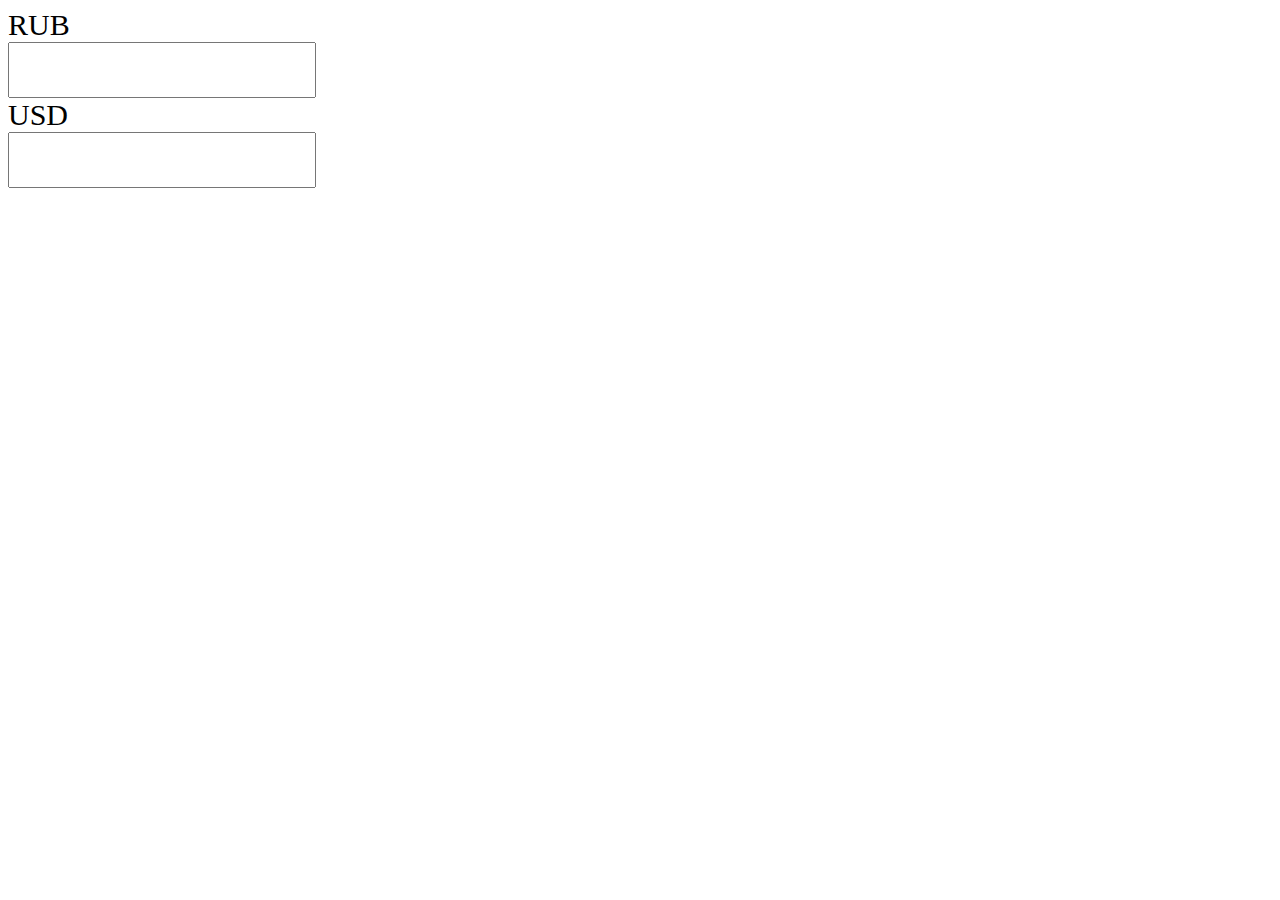
<file: currency/index.html>
<!DOCTYPE html>
<html lang="en">
<head>
    <meta charset="UTF-8">
    <meta name="viewport" content="width=device-width, initial-scale=1.0">
    <meta http-equiv="X-UA-Compatible" content="ie=edge">
    <title>Calc</title>
    <style>
        label {
            display: block;
            font-size: 30px;
        }
        input {
            width: 300px;
            height: 50px;
            font-size: 30px;
        }
    </style>
</head>
<body>
    <label for="rub">RUB</label>
    <input id="rub" type="text">
    <label for="usd">USD</label>
    <input id="usd" type="text">
    <script src="js/script.js"></script>
</body>
</html>
</file>
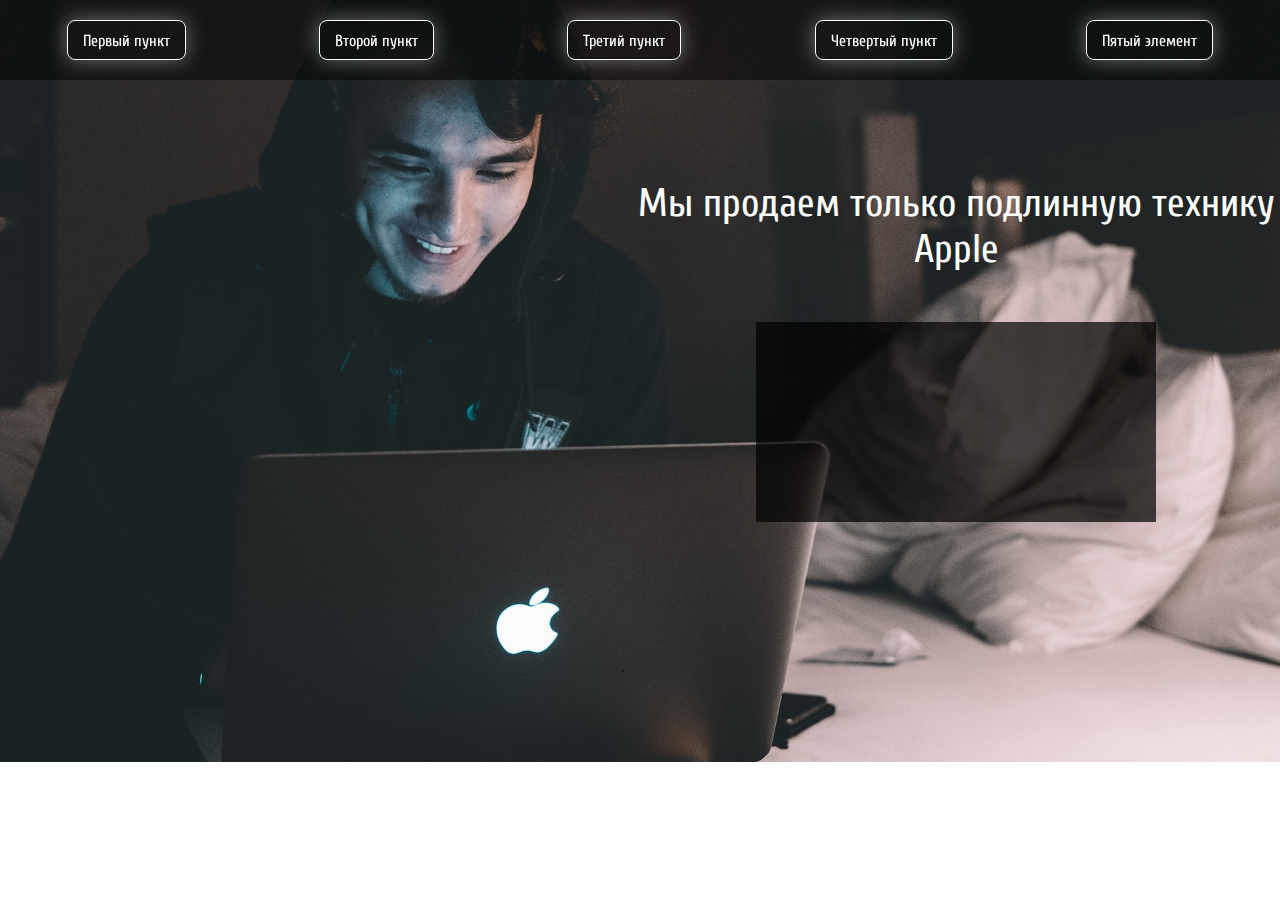
<file: hometask5/index.html>
<!DOCTYPE html>
<html lang="ru">
  <head>
    <meta charset="utf-8">
    <meta http-equiv="X-UA-Compatible" content="IE=edge">
   	<title>Apple</title>
    <link href="https://fonts.googleapis.com/css?family=Cuprum:400,700&amp;subset=cyrillic" rel="stylesheet">
   	<link rel="stylesheet" href="css/style.css">
  </head>
  <body>
	 <header>
     <nav>
       <ul class="menu">
         <li class="menu-item">Первый пункт</li>
         <li class="menu-item">Третий пункт</li>
         <li class="menu-item">Второй пункт</li>
         <li class="menu-item">Четвертый пункт</li>
       </ul>
     </nav>
   </header>
    <div class="column"></div>
    <div class="column">
      <div class="title" id="title"> 
        Мы продаем только технику Apple
      </div>
      <div class="adv">
        Это назойливая реклама, которую нужно удалить
      </div>
      <div class="prompt" id="prompt">
      </div>
    </div>

	<script src="js/script.js"></script>

  </body>
</html>
</file>
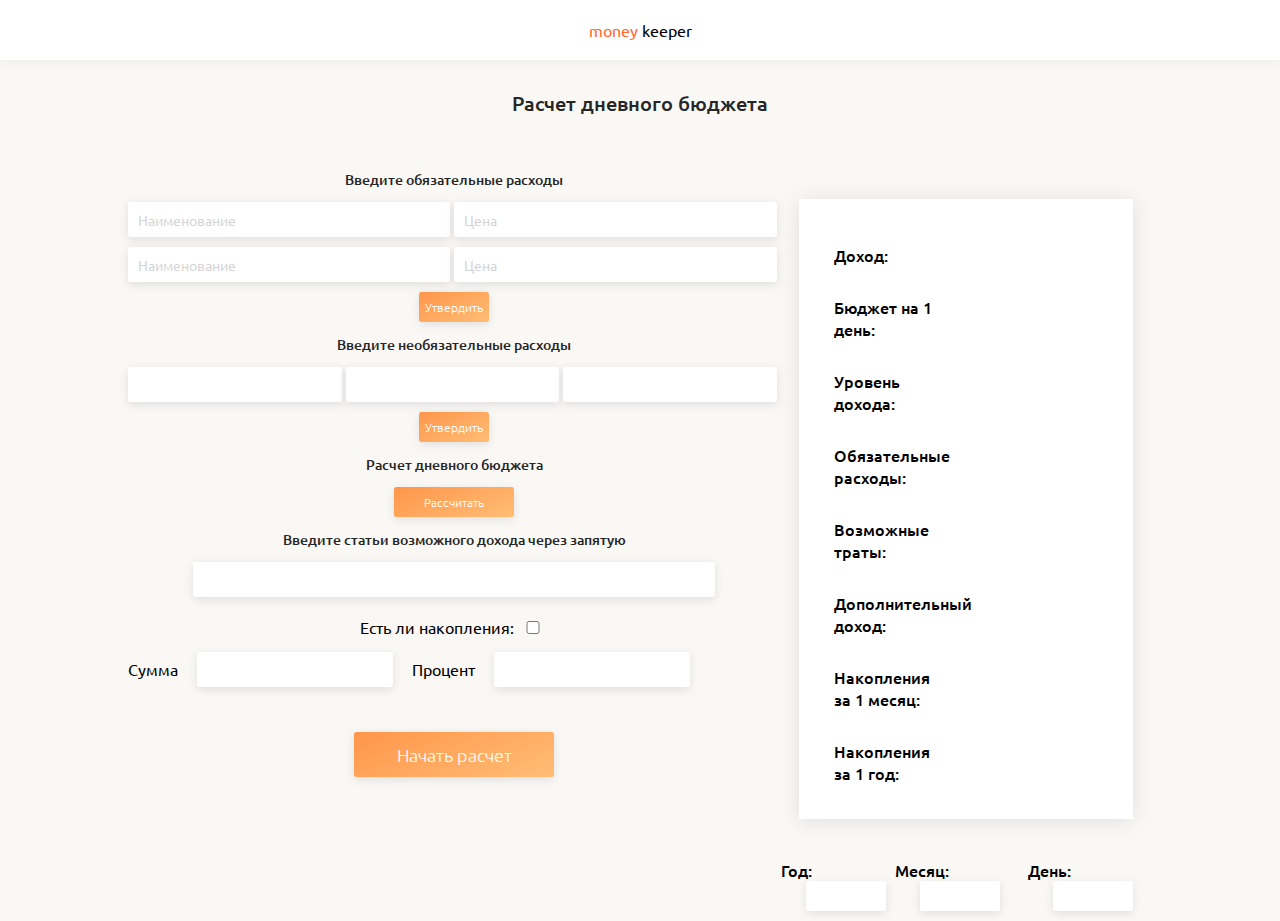
<file: src2.25/index.html>
<!DOCTYPE html>
<html lang="en">
<head>
    <meta charset="UTF-8">
    <meta name="viewport" content="width=device-width, initial-scale=1.0">
    <meta http-equiv="X-UA-Compatible" content="ie=edge">
    <title>Document</title>
    <link href="https://fonts.googleapis.com/css?family=Ubuntu:300,400,500,700&amp;subset=cyrillic" rel="stylesheet">
    <link rel="stylesheet" href="css/style.css">
</head>
<body>
<div class="app">
    <div class="logo">
        <span>money</span>
        keeper
    </div>
    <div class="title">
        Расчет дневного бюджета
    </div>
    <div class="main">
        <div class="data">
            <div class="choose-expenses">Введите обязательные расходы</div>
            <input class="expenses-item" type="text" id="expenses_1" placeholder="Наименование">
			<input class="expenses-item" type="text" id="expenses_2" placeholder="Цена">
			<input class="expenses-item" type="text" id="expenses_3" placeholder="Наименование">
			<input class="expenses-item" type="text" id="expenses_4" placeholder="Цена">
            <button class="expenses-item-btn">Утвердить</button>
            
            <div class="optionalexpenses">Введите необязательные расходы</div>
			<input class="optionalexpenses-item" type="text" id="optionalexpenses_1">
			<input class="optionalexpenses-item" type="text" id="optionalexpenses_2">
			<input class="optionalexpenses-item" type="text" id="optionalexpenses_3">
            <button class="optionalexpenses-btn">Утвердить</button>
            
            <div class="count-budget">Расчет дневного бюджета</div>
            <button class="count-budget-btn">Рассчитать</button>
            
            <div class="choose-income-label">Введите статьи возможного дохода через запятую</div>
            <input class="choose-income" type="text" id="income">
            
            <div class="checksavings">Есть ли накопления: 
                <input id="savings" type="checkbox" />
            </div>
            <label for="sum">Сумма</label>
			<input class="choose-sum" id="sum" type="text">
			<label for="percent">Процент</label>
            <input class="choose-percent" id="percent" type="text">
            
            <div class="open">
                <button class="start" id="start">Начать расчет</button>
            </div>
        </div>
        <div class="result">
            <div class="result-table">
                <div class="budget">Доход: </div>
                <div class="budget-value"></div>
    
                <div class="daybudget">Бюджет на 1 день: </div>
                <div class="daybudget-value"></div>
    
                <div class="level">Уровень дохода: </div>
                <div class="level-value"></div>
    
                <div class="expenses">Обязательные расходы: </div>
                <div class="expenses-value"></div>
    
                <div class="optionalexpenses">Возможные траты: </div>
                <div class="optionalexpenses-value"></div>
    
                <div class="income">Дополнительный доход: </div>
                <div class="income-value"></div>
    
                <div class="monthsavings">Накопления за 1 месяц:</div>
                <div class="monthsavings-value"></div>
    
                <div class="yearsavings">Накопления за 1 год:</div>
                <div class="yearsavings-value"></div>
            </div>
            <div class="time-data">
                <div class="year">
                    Год:
                    <input class="year-value" type="text" readonly>
                </div>
                <div class="month">
                    Месяц:
                    <input class="month-value" type="text" readonly>
                </div>
                <div class="day">
                    День:
                    <input class="day-value" type="text" readonly>
                </div>
            </div>
        </div>
    </div>
</div>
    <script src="js/main.js"></script>
</body>
</html>
</file>
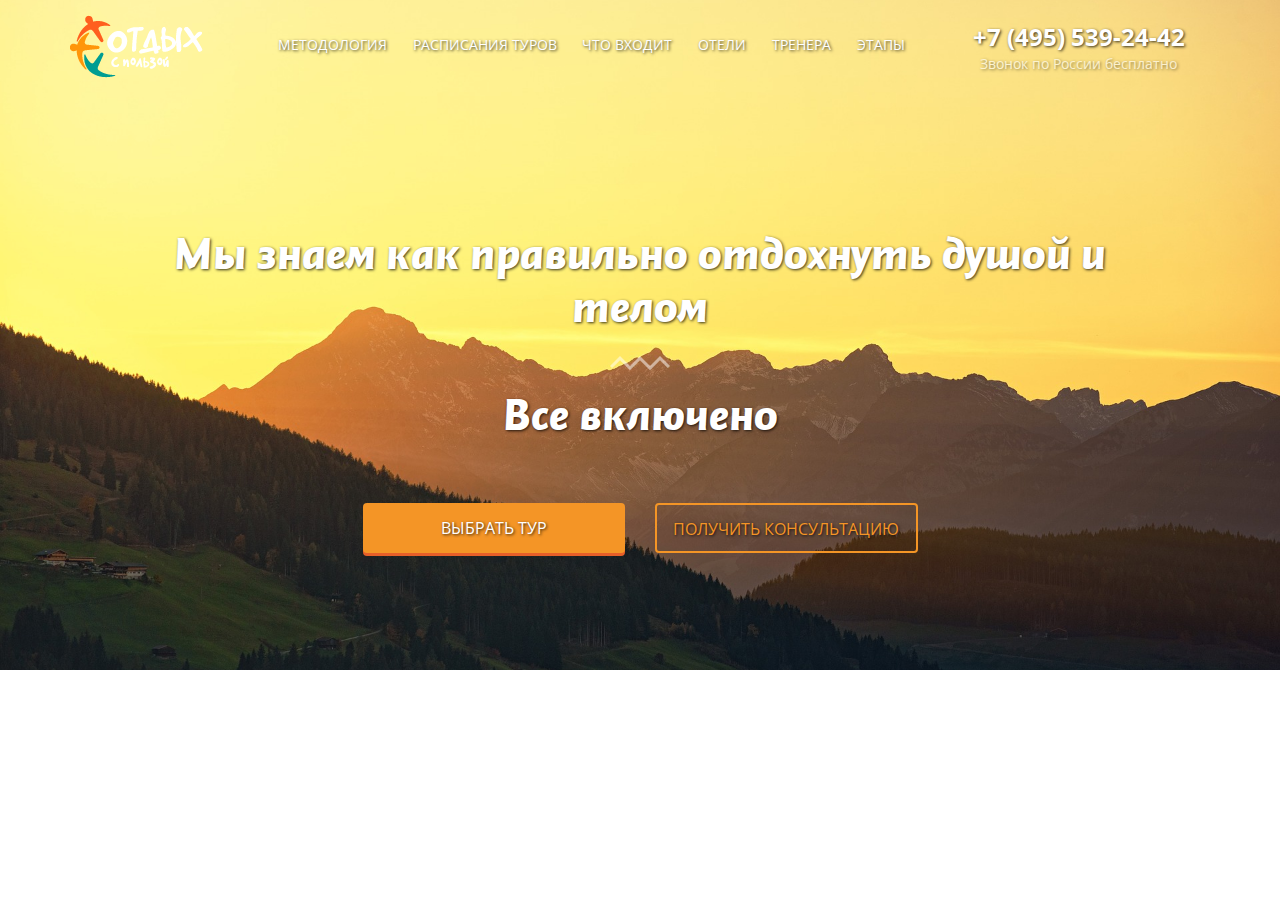
<file: homework/Homework/index.html>
<!DOCTYPE html>
<html lang="en">
<head>
	<meta charset="UTF-8">
  <meta charset="utf-8">
  <meta http-equiv="X-UA-Compatible" content="IE=edge">
  <meta name="viewport" content="width=device-width, initial-scale=1">
	<title>Tour</title>
</head>
<body>
	
	<!-- Modals -->
<div class="modal">      
        <button type="button" class="close" data-dismiss="modal" aria-label="Close"><span aria-hidden="true">&times;</span></button>
        <div class="modal_contact">
          <h3>Заполните форму и мы свяжемся с вами</h3>
          <div class="form">
              <form action="#" class="form-inline contactform_select">
                <div class="input-group">
                  <div class="input-group-addon"><i class="fa fa-user " aria-hidden="true"></i>
                  </div>
                  <input class="contactform_name form-control" type="text" placeholder="Ваше имя" required minlength="2" name="name">
                </div>            
                <div class="input-group">
                  <div class="input-group-addon contactform_phone"><i class="fa fa-phone" aria-hidden="true"></i></div>
                  <input class="contactform_phone form-control" type="text" placeholder="Телефон" required name="phone">
                </div>            
                <div class="input-group">
                  <div class="input-group-addon contactform_mail"><i class="fa fa-envelope" aria-hidden="true" ></i>
                  </div>
                  <input class="contactform_mail form-control" type="email" placeholder="E-mail"  required name="mail">
                </div>
                <textarea cols="30" rows="3" placeholder="Сообщение" name="message"></textarea>
                <div class="police center-block">
                    <div class="center-block text-center">
                      <input class="checkbox" type="checkbox" required>
                      <p class="text-center">Я согласен с политикой конфидециальности</p>
                    </div>
                </div>
                <button type="submit">отправить</button>
              </form>
          </div>
        </div>
</div>

<div class="thanks">
  <p>Спасибо за обращение!<br>Мы свяжемся с Вами в скором времени.</p>
  <button class="back">Вернуться на сайт</button>
</div>
<div class="overlay">
</div>
    <!-- content --> 
    <div class="main">
      <div class="main_mobmenu">
                  <i class="fa fa-bars main_mobmenu_triger " aria-hidden="true"></i>
      </div>
      <div class="main_mobmenu_field">
        <div class="main_mobmenu_field_list">
          <ul>
            <li><a href="#about">методология</a></li>
            <li><a href="#sheldure">расписания туров</a></li>
            <li><a href="#include">что входит</a></li>
          </ul>
        </div>
        <div class="main_mobmenu_field_list">
          <ul>
            <li><a href="#hotels">отели</a></li>
            <li><a href="#personal">тренера</a></li>
            <li><a href="#steps">этапы</a></li>
          </ul>
        </div>
      </div>

      <div class="container">
        <a id="up"></a>
        <div class="row">




          <div class="col-sm-2 col-sm-offset-0 col-xs-4 col-xs-offset-1 main_logo ">
            <img src="icons/main-logo.png" alt="logo">
          </div>
          <div class="col-sm-7 main_nav">
            <nav>
              <ul>
                <li><a href="#about">методология</a></li>
                <li><a href="#sheldure">расписания туров</a></li>
                <li><a href="#include">что входит</a></li>
                <li><a href="#hotels">отели</a></li>
                <li><a href="#personal">тренера</a></li>
                <li><a href="#steps">этапы</a></li>
              </ul>
            </nav>
          </div>
          <div class="col-sm-3 col-sm-offset-0 col-xs-5 col-xs-offset-2 main_tel text-center">
            <p class="main_tel_phone"><span>+7 (495) 539-24-42</span></p>
            <p class="main_tel_title">Звонок по России бесплатно</p>
          </div>
        </div>
        <h1 class="main_title text-center">Мы знаем как правильно отдохнуть душой и телом</h1>
        <img src="icons/wawe.png" class="main_wawe center-block" alt="wawe">
        <h2 class="text-center wow pulse" data-wow-duration="2s" data-wow-iteration="2">Все включено</h2>
        <div class="row">
          <div class="col-sm-offset-3 col-sm-3">
            <a href="#tour"><div class="main_btna text-center">выбрать тур</div></a>
          </div>
          <div class="col-sm-3">
            <div class="main_btn text-center contact" ><span>получить</span> консультацию</div>
          </div>
        </div>
          <div class="text-center main_down">
            <i class="fa fa-angle-down fa-3x" aria-hidden="true"></i>
          </div>
      </div>
    </div>

    <link rel="stylesheet" href="css/bootstrap.min.css">
    <link rel="stylesheet" href="css/animate.css">
    <link href="https://fonts.googleapis.com/css?family=Open+Sans:400,700&amp;subset=cyrillic" rel="stylesheet">
    <link rel="stylesheet" href="css/style.css">
    <script src="js/jquery-3.6.0.min.js"></script>
    <script src="js/script.js"></script>
</body>
</html>
</file>
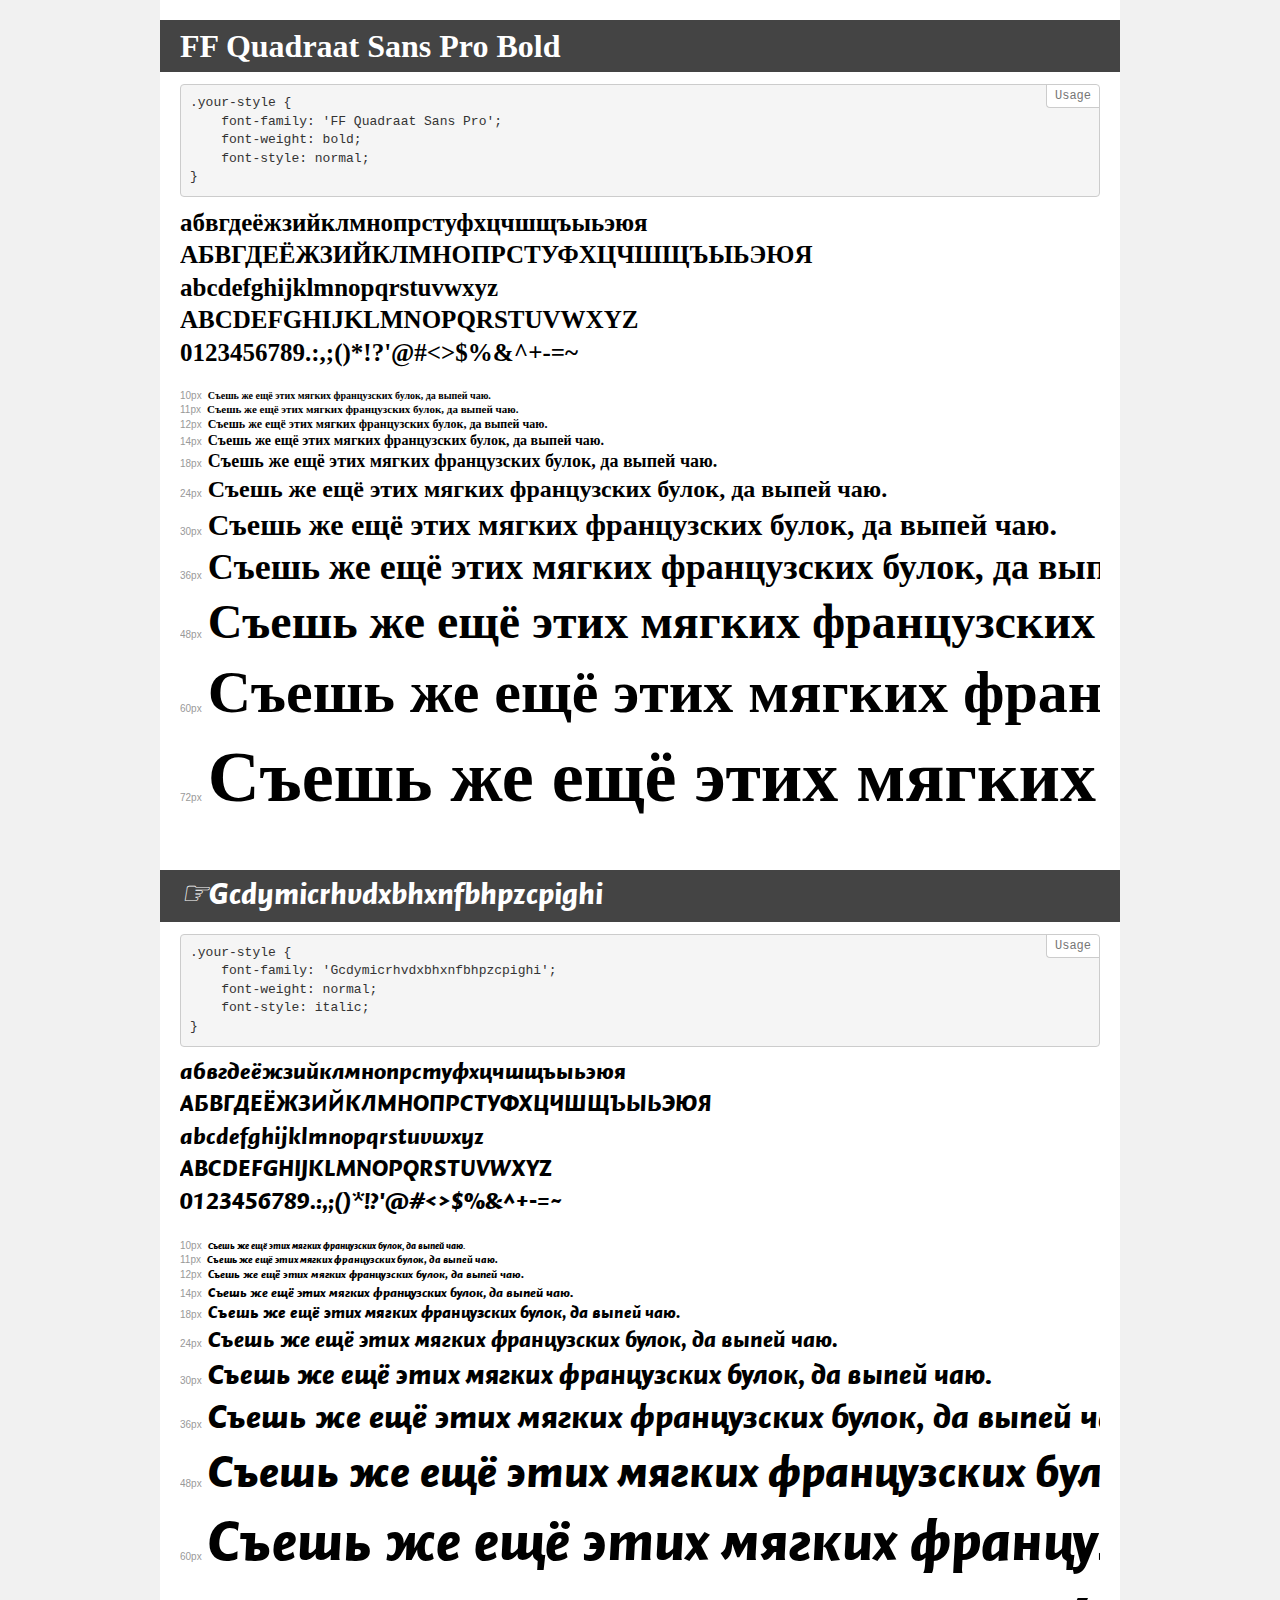
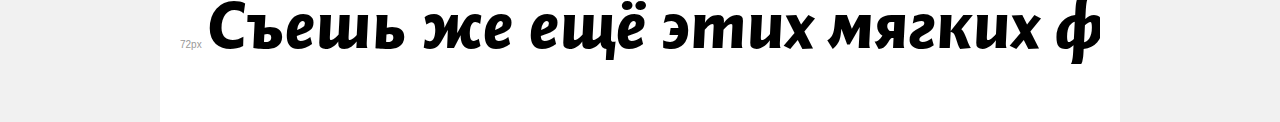
<file: homework/Homework/fonts/demo.html>
<!DOCTYPE html>
<html>
<head>
    <meta charset="utf-8">
    <meta http-equiv="X-UA-Compatible" content="IE=edge">
    <meta name="viewport" content="width=device-width, initial-scale=1">
    <meta name="robots" content="noindex, noarchive">
    <title>Transfonter demo</title>
    <link href="stylesheet.css" rel="stylesheet">
    <style>
        /*
        http://meyerweb.com/eric/tools/css/reset/
        v2.0 | 20110126
        License: none (public domain)
        */
        html, body, div, span, applet, object, iframe,
        h1, h2, h3, h4, h5, h6, p, blockquote, pre,
        a, abbr, acronym, address, big, cite, code,
        del, dfn, em, img, ins, kbd, q, s, samp,
        small, strike, strong, sub, sup, tt, var,
        b, u, i, center,
        dl, dt, dd, ol, ul, li,
        fieldset, form, label, legend,
        table, caption, tbody, tfoot, thead, tr, th, td,
        article, aside, canvas, details, embed,
        figure, figcaption, footer, header, hgroup,
        menu, nav, output, ruby, section, summary,
        time, mark, audio, video {
            margin: 0;
            padding: 0;
            border: 0;
            font-size: 100%;
            font: inherit;
            vertical-align: baseline;
        }
        /* HTML5 display-role reset for older browsers */
        article, aside, details, figcaption, figure,
        footer, header, hgroup, menu, nav, section {
            display: block;
        }
        body {
            line-height: 1;
        }
        ol, ul {
            list-style: none;
        }
        blockquote, q {
            quotes: none;
        }
        blockquote:before, blockquote:after,
        q:before, q:after {
            content: '';
            content: none;
        }
        table {
            border-collapse: collapse;
            border-spacing: 0;
        }
        /* common styles */
        body {
            background: #f1f1f1;
            color: #000;
        }
        .page {
            background: #fff;
            width: 920px;
            margin: 0 auto;
            padding: 20px 20px 0 20px;
            overflow: hidden;
        }
        .font-container {
            overflow-x: auto;
            overflow-y: hidden;
            margin-bottom: 40px;
            line-height: 1.3;
            white-space: nowrap;
            padding-bottom: 5px;
        }
        h1 {
            position: relative;
            background: #444;
            font-size: 32px;
            color: #fff;
            padding: 10px 20px;
            margin: 0 -20px 12px -20px;
        }
        .letters {
            font-size: 25px;
            margin-bottom: 20px;
        }
        .s10:before {
            content: '10px';
        }
        .s11:before {
            content: '11px';
        }
        .s12:before {
            content: '12px';
        }
        .s14:before {
            content: '14px';
        }
        .s18:before {
            content: '18px';
        }
        .s24:before {
            content: '24px';
        }
        .s30:before {
            content: '30px';
        }
        .s36:before {
            content: '36px';
        }
        .s48:before {
            content: '48px';
        }
        .s60:before {
            content: '60px';
        }
        .s72:before {
            content: '72px';
        }
        .s10:before, .s11:before, .s12:before, .s14:before,
        .s18:before, .s24:before, .s30:before, .s36:before,
        .s48:before, .s60:before, .s72:before {
            font-family: Arial, sans-serif;
            font-size: 10px;
            font-weight: normal;
            font-style: normal;
            color: #999;
            padding-right: 6px;
        }
        pre {
            display: block;
            position: relative;
            padding: 9px;
            margin: 0 0 10px;
            font-family: Monaco, Menlo, Consolas, "Courier New", monospace !important;
            font-size: 13px;
            line-height: 1.428571429;
            color: #333;
            font-weight: normal !important;
            font-style: normal !important;
            background-color: #f5f5f5;
            border: 1px solid #ccc;
            overflow-x: auto;
            border-radius: 4px;
        }
        pre:after {
            display: block;
            position: absolute;
            right: 0;
            top: 0;
            content: 'Usage';
            line-height: 1;
            padding: 5px 8px;
            font-size: 12px;
            color: #767676;
            background-color: #fff;
            border: 1px solid #ccc;
            border-right: none;
            border-top: none;
            border-radius: 0 4px 0 4px;
            z-index: 10;
        }
        /* responsive */
        @media (max-width: 959px) {
            .page {
                width: auto;
                margin: 0;
            }
        }
    </style>
</head>
<body>
<div class="page">
    <div class="demo" style="font-family: 'FF Quadraat Sans Pro'; font-weight: bold; font-style: normal;">
        <h1>FF Quadraat Sans Pro Bold</h1>
        <pre>.your-style {
    font-family: 'FF Quadraat Sans Pro';
    font-weight: bold;
    font-style: normal;
}</pre>
        <div class="font-container">
            <p class="letters">
                абвгдеёжзийклмнопрстуфхцчшщъыьэюя<br>
АБВГДЕЁЖЗИЙКЛМНОПРСТУФХЦЧШЩЪЫЬЭЮЯ<br>
abcdefghijklmnopqrstuvwxyz<br>
ABCDEFGHIJKLMNOPQRSTUVWXYZ<br>
                0123456789.:,;()*!?'@#<>$%&^+-=~
            </p>
            <p class="s10" style="font-size: 10px;">Съешь же ещё этих мягких французских булок, да выпей чаю.</p>
            <p class="s11" style="font-size: 11px;">Съешь же ещё этих мягких французских булок, да выпей чаю.</p>
            <p class="s12" style="font-size: 12px;">Съешь же ещё этих мягких французских булок, да выпей чаю.</p>
            <p class="s14" style="font-size: 14px;">Съешь же ещё этих мягких французских булок, да выпей чаю.</p>
            <p class="s18" style="font-size: 18px;">Съешь же ещё этих мягких французских булок, да выпей чаю.</p>
            <p class="s24" style="font-size: 24px;">Съешь же ещё этих мягких французских булок, да выпей чаю.</p>
            <p class="s30" style="font-size: 30px;">Съешь же ещё этих мягких французских булок, да выпей чаю.</p>
            <p class="s36" style="font-size: 36px;">Съешь же ещё этих мягких французских булок, да выпей чаю.</p>
            <p class="s48" style="font-size: 48px;">Съешь же ещё этих мягких французских булок, да выпей чаю.</p>
            <p class="s60" style="font-size: 60px;">Съешь же ещё этих мягких французских булок, да выпей чаю.</p>
            <p class="s72" style="font-size: 72px;">Съешь же ещё этих мягких французских булок, да выпей чаю.</p>
        </div>
    </div>
    <div class="demo" style="font-family: 'Gcdymicrhvdxbhxnfbhpzcpighi'; font-weight: normal; font-style: italic;">
        <h1>☞Gcdymicrhvdxbhxnfbhpzcpighi</h1>
        <pre>.your-style {
    font-family: 'Gcdymicrhvdxbhxnfbhpzcpighi';
    font-weight: normal;
    font-style: italic;
}</pre>
        <div class="font-container">
            <p class="letters">
                абвгдеёжзийклмнопрстуфхцчшщъыьэюя<br>
АБВГДЕЁЖЗИЙКЛМНОПРСТУФХЦЧШЩЪЫЬЭЮЯ<br>
abcdefghijklmnopqrstuvwxyz<br>
ABCDEFGHIJKLMNOPQRSTUVWXYZ<br>
                0123456789.:,;()*!?'@#<>$%&^+-=~
            </p>
            <p class="s10" style="font-size: 10px;">Съешь же ещё этих мягких французских булок, да выпей чаю.</p>
            <p class="s11" style="font-size: 11px;">Съешь же ещё этих мягких французских булок, да выпей чаю.</p>
            <p class="s12" style="font-size: 12px;">Съешь же ещё этих мягких французских булок, да выпей чаю.</p>
            <p class="s14" style="font-size: 14px;">Съешь же ещё этих мягких французских булок, да выпей чаю.</p>
            <p class="s18" style="font-size: 18px;">Съешь же ещё этих мягких французских булок, да выпей чаю.</p>
            <p class="s24" style="font-size: 24px;">Съешь же ещё этих мягких французских булок, да выпей чаю.</p>
            <p class="s30" style="font-size: 30px;">Съешь же ещё этих мягких французских булок, да выпей чаю.</p>
            <p class="s36" style="font-size: 36px;">Съешь же ещё этих мягких французских булок, да выпей чаю.</p>
            <p class="s48" style="font-size: 48px;">Съешь же ещё этих мягких французских булок, да выпей чаю.</p>
            <p class="s60" style="font-size: 60px;">Съешь же ещё этих мягких французских булок, да выпей чаю.</p>
            <p class="s72" style="font-size: 72px;">Съешь же ещё этих мягких французских булок, да выпей чаю.</p>
        </div>
    </div>
</div>
</body>
</html>
</file>
<file: hometask5/css/style.css>
* {
    margin: 0;
    padding: 0;
    box-sizing: border-box;
}
body {
    height: 670px;
    background: url(../img/apple.jpg) center no-repeat;
    -webkit-background-size: cover;
    background-size: cover;
    padding-top: 180px;
    font-family: "Cuprum"
}
header {
    position: fixed;
    top:0;
    width: 100%;
    height: 80px;
    background-color: rgba(0,0,0, .5);
    padding-top: 20px;
}
.menu {
    list-style-type: none;
    display: flex;
    justify-content: space-around;
    align-items: flex-end;
}
.menu-item {
    color: #fff;
    height: 40px;
    line-height: 40px;
    padding-right: 15px;
    padding-left: 15px;
    border: 1px solid #fff;
    border-radius: 8px;
    cursor: pointer;
    box-shadow: 0px 0px 20px  rgba(256,256,256,.4);
}
.column {
    display: inline-block;
    vertical-align: top;
    width: 50%;
    margin-left: -4px;
    min-height: 500px; 
}
.title {
    margin: 0 auto;
    text-align: center;
    font-size: 40px;
    color: #fff;
}
.adv {
    margin: 0 auto;
    height: 100px;
    margin-top: 50px;
    padding-top: 30px;
    width: 300px;
    background-color: #fff;
    text-align: center;
    border: 1px solid black;
}
.prompt {
    margin: 0 auto;
    height: 200px;
    margin-top: 50px;
    padding: 20px;
    width: 400px;
    background-color: rgba(0,0,0, .7);
    text-align: center;
    color: #fff;
}
</file>
<file: src2.25/css/style.css>
*{box-sizing:border-box;margin:0;padding:0;font-family:Ubuntu;outline:0}a{text-decoration:none}a:visited{text-decoration:none}a:hover{text-decoration:none}a:focus{text-decoration:none}a:active{text-decoration:none}.app{background-color:#faf8f5;min-height:800px}.logo{width:100%;height:60px;line-height:60px;background-color:#fff;box-shadow:0 1.5px 10px 0 rgba(1,0,42,.05);text-align:center}.logo span{color:#ff6a30}.title{width:100%;margin-top:30px;font-weight:500;font-size:20px;color:#262626;text-align:center}.main{display:flex;margin:0 10%;padding-top:40px}.data .choose-expenses,.data .choose-income-label,.data .count-budget,.data .optionalexpenses{margin:13px 0;font-weight:500;font-size:14px;color:#262626;text-align:center}.data .choose-income,.data .choose-percent,.data .choose-sum,.data .expenses-item,.data .optionalexpenses-item{height:35px;width:calc((100%/2) - 4px);border-radius:2.5px;background-color:#fff;box-shadow:0 2.5px 10px 0 rgba(1,0,42,.1);border:none;padding-left:10px;margin-bottom:10px;font-size:14px;color:#a7a7a7}.data .choose-income::-webkit-input-placeholder,.data .choose-percent::-webkit-input-placeholder,.data .choose-sum::-webkit-input-placeholder,.data .expenses-item::-webkit-input-placeholder,.data .optionalexpenses-item::-webkit-input-placeholder{opacity:.3}.data .choose-income:-ms-input-placeholder,.data .choose-percent:-ms-input-placeholder,.data .choose-sum:-ms-input-placeholder,.data .expenses-item:-ms-input-placeholder,.data .optionalexpenses-item:-ms-input-placeholder{opacity:.3}.data .choose-income::-ms-input-placeholder,.data .choose-percent::-ms-input-placeholder,.data .choose-sum::-ms-input-placeholder,.data .expenses-item::-ms-input-placeholder,.data .optionalexpenses-item::-ms-input-placeholder{opacity:.3}.data .choose-income::placeholder,.data .choose-percent::placeholder,.data .choose-sum::placeholder,.data .expenses-item::placeholder,.data .optionalexpenses-item::placeholder{opacity:.3}.data .count-budget-btn,.data .expenses-item-btn,.data .optionalexpenses-btn{width:70px;height:30px;display:block;margin:0 auto;border:none;border-radius:2.5px;background-image:linear-gradient(336deg,#ffbd75,#ff964b),linear-gradient(#fff,#fff);box-shadow:0 2.5px 10px 0 rgba(1,0,42,.1);color:#fff;font-weight:100;font-size:12px;cursor:pointer}.data .optionalexpenses-item{width:calc((100%/3) - 4px)}.data .count-budget-btn{width:120px}.data .choose-income{display:block;width:80%;margin:0 auto}.data .checksavings{margin:0 auto;margin-top:20px;text-align:center}.data .checksavings input{width:30px}.data .choose-percent,.data .choose-sum{width:30%;margin:15px}.data .start{width:70px;height:30px;display:block;margin:0 auto;border:none;border-radius:2.5px;background-image:linear-gradient(336deg,#ffbd75,#ff964b),linear-gradient(#fff,#fff);box-shadow:0 2.5px 10px 0 rgba(1,0,42,.1);color:#fff;font-weight:100;font-size:12px;cursor:pointer;width:200px;height:45px;margin-top:30px;font-size:18px;font-weight:100}.result{width:50%}.result-table{display:flex;flex-wrap:wrap;justify-content:space-between;width:90%;min-height:400px;margin:0 auto;margin-top:42px;padding:25px;background-color:#fff;box-shadow:0 1.5px 20px 0 rgba(1,0,42,.1)}.result-table .budget,.result-table .budget-value,.result-table .daybudget,.result-table .daybudget-value,.result-table .expenses,.result-table .expenses-value,.result-table .income,.result-table .income-value,.result-table .level,.result-table .level-value,.result-table .monthsavings,.result-table .monthsavings-value,.result-table .optionalexpenses,.result-table .optionalexpenses-value,.result-table .yearsavings,.result-table .yearsavings-value{width:48%;margin-top:10px;min-height:40px;padding:10px;font-weight:500}.result-table .budget-value,.result-table .daybudget-value,.result-table .expenses-value,.result-table .income-value,.result-table .level-value,.result-table .monthsavings-value,.result-table .optionalexpenses-value,.result-table .yearsavings-value{color:#61a654;word-break:break-word}.result .time-data{width:100%;margin:0 auto;display:flex;justify-content:space-around;margin-top:40px}.result .time-data .day,.result .time-data .month,.result .time-data .year{font-size:16px;font-weight:500}.result .time-data .day-value,.result .time-data .month-value,.result .time-data .year-value{height:35px;width:calc((100%/2) - 4px);border-radius:2.5px;background-color:#fff;box-shadow:0 2.5px 10px 0 rgba(1,0,42,.1);border:none;padding-left:10px;margin-bottom:10px;font-size:14px;color:#a7a7a7;width:80px;height:30px;margin-left:25px}
</file>
<file: homework/Homework/css/style.css>
@font-face{font-family:'Header';src:url('../fonts/Gcdymicrhvdxbhxnfbhpzcpighi.eot');src:url('../fonts/Gcdymicrhvdxbhxnfbhpzcpighi.eot?#iefix') format('embedded-opentype'),url('../fonts/Gcdymicrhvdxbhxnfbhpzcpighi.woff2') format('woff2'),url('../fonts/Gcdymicrhvdxbhxnfbhpzcpighi.woff') format('woff'),url('../fonts/Gcdymicrhvdxbhxnfbhpzcpighi.ttf') format('truetype'),url('../fonts/Gcdymicrhvdxbhxnfbhpzcpighi.svg#Gcdymicrhvdxbhxnfbhpzcpighi') format('svg');font-weight:normal;font-style:italic}body{font-family:'Open Sans',sans-serif}body h1,body h2{font-family:"Header"}.bold{font-weight:700}@-webkit-keyframes up{from{margin-top:5rem}33%{margin-top:3rem}66%{margin-top:8rem}to{margin-top:5rem}}@keyframes up{from{margin-top:5rem}33%{margin-top:3rem}66%{margin-top:8rem}to{margin-top:5rem}}html{font-size:10px}body{margin:0;padding:0}a{color:inherit;text-decoration:none}a:visited{text-decoration:none;color:inherit}a:hover{text-decoration:none;color:inherit}a:focus{text-decoration:none;color:inherit}a:active{text-decoration:none;color:inherit}.main{width:100%;height:67rem;background:url(../img/main-bg.jpg) center center no-repeat;background-size:cover;padding-top:1rem;text-shadow:1px 1px 3px rgba(0,0,0,0.8)}.main_mobmenu{display:none}.main_mobmenu_field{display:none}.main_logo{height:7rem;line-height:7rem}.main_nav{height:7rem;line-height:7rem}.main_nav nav>ul{list-style-type:none;display:-webkit-box;display:-webkit-flex;display:-ms-flexbox;display:flex;-webkit-justify-content:space-around;-ms-flex-pack:distribute;justify-content:space-around;-webkit-box-align:center;-webkit-align-items:center;-ms-flex-align:center;align-items:center;padding:0;margin:0}.main_nav nav>ul li{text-transform:uppercase;color:#fff;font-size:1.4rem}.main_nav nav>ul li a{padding:.5rem}.main_nav nav>ul li a:hover{background-color:#000;border-radius:5px}.main_tel_phone{font-weight:700;font-size:2.4rem;margin:0;padding-top:1rem;color:#fff}.main_tel_phone span{display:block}.main_tel_title{margin:0;color:#fff;opacity:.6}.main_title{margin-top:15rem;padding:0 5% 0 5%;color:#fff;font-size:4.8rem}.main_wawe{margin-top:2rem}.main h2{margin-top:2rem;padding:0 10% 0 10%;color:#fff;font-size:4.8rem}.main_btna{margin-top:5rem;width:100%;height:5rem;line-height:5rem;border-radius:4px;background-color:#f49526;text-transform:uppercase;font-size:1.6rem;color:#fff;cursor:pointer;box-shadow:0 3px 0 0 #e75f28}.main_btna:hover{box-shadow:0 0 5px #fff}.main_btn{margin-top:5rem;width:100%;height:5rem;line-height:4.9rem;border:2px solid #f49526;border-radius:4px;background-color:none;text-transform:uppercase;font-size:1.6rem;color:#f49526;cursor:pointer}.main_btn:hover{box-shadow:0 0 5px #f49526}.main_down{color:#fff}.main_down i{margin-top:5rem;opacity:.6;-webkit-animation:up 2s infinite linear;animation:up 2s infinite linear}.rest{padding-top:8rem;text-shadow:none}.rest_title_1,.rest_title_2,.rest_title_3{height:5rem;color:#f49526;font-size:4rem;line-height:4.9rem;font-family:"Header"}.rest_title_2 img{width:100%}.rest_mobile{display:none}.rest_descr{margin-top:5rem}.rest_descr p{font-size:3.2rem;color:#abb7b7;line-height:3.4rem}.rest_descr p span{font-size:1.6rem}.rest_result{margin-top:5rem}.rest_result_img{padding-top:1.2rem;float:left;height:15rem;width:10rem}.rest_result_list{padding-top:.8rem}.rest_result_list ul{list-style-image:url(../icons/oks.png);font-size:1.6rem}.rest_result_list ul li{line-height:2.4rem;font-weight:700}.rest_bg{margin-top:1rem;padding-top:2rem;background-color:#f5f5f5}.rest .blue{color:#1d9c91}.rest_prev{height:30rem;margin-top:6rem}.rest_prev_img{height:15rem;width:100%}.rest_prev_img_1{background:url(../img/preview_1.png) center center no-repeat}.rest_prev_img_2{background:url(../img/preview_2.png) center center no-repeat}.rest_prev_img_3{background:url(../img/preview_3.png) center center no-repeat}.rest_prev p{height:8rem;margin-top:3rem;font-size:1.6rem}.tour{padding-top:3rem}.tour h1{font-size:4.8rem;font-weight:700;text-align:center}.tour_big{height:50rem;margin-top:4rem;background:url(../img/points_1.jpg) center center no-repeat;background-size:cover}.tour_big_1{background:url(../img/points_6.jpg) center center no-repeat;background-size:cover}.tour_big_price{width:50%;height:8rem;float:left;position:absolute;bottom:0;padding-left:1rem;color:#fff}.tour_big_price h3{font-size:3rem;margin:0}.tour_big_price p{margin:0;font-size:3.2rem;font-weight:700}.tour_big_date{width:50%;height:8rem;right:3rem;position:absolute;bottom:0;padding-left:2rem;color:#fff;text-align:right;padding-top:1rem}.tour_big_date p{font-size:1.4rem}.tour_big_date_btn{width:11rem;height:3rem;border-radius:4px;background-color:#1d9c91;position:absolute;right:0;text-align:center;line-height:2.8rem;cursor:pointer;-webkit-transition:all .2s;transition:all .2s}.tour_big_date_btn:hover{-webkit-transform:scale(1.05);-ms-transform:scale(1.05);transform:scale(1.05)}.tour_small{height:100%;margin-top:4rem}.tour_small .smallr{right:1.5rem}.tour_small_item{width:100%;height:50%;position:relative}.tour_small_item_1{height:24rem;background:url(../img/points_2.jpg) no-repeat;background-size:cover}.tour_small_item_2{height:24rem;margin-top:2rem;background:url(../img/points_3.jpg) no-repeat;background-size:cover}.tour_small_item_3{height:24rem;background:url(../img/points_4.jpg) no-repeat;background-size:cover}.tour_small_item_4{height:24rem;margin-top:2rem;background:url(../img/points_5.jpg) no-repeat;background-size:cover}.tour_btns_sheldure{width:24rem;height:5rem;position:relative;margin:auto;margin-top:4rem;background-color:#f49526;border-radius:4px;text-transform:uppercase;font-size:1.5rem;text-align:center;padding-left:3rem;line-height:5rem;cursor:pointer}.tour_btns_sheldure:hover{box-shadow:0 0 15px #f49526}.tour_btns_sheldure i{position:absolute;left:2rem;top:1.3rem;font-size:2.8rem}.tour_btns_photo{width:24rem;height:5rem;position:relative;margin:auto;margin-top:2rem;margin-bottom:2rem;background-color:#1d9c91;border-radius:4px;text-transform:uppercase;font-size:1.5rem;text-align:center;padding-left:3rem;line-height:5rem;cursor:pointer}.tour_btns_photo:hover{box-shadow:0 0 15px #1d9c91}.tour_btns_photo i{position:absolute;left:5rem;top:1.3rem;font-size:2.8rem}.services{background-size:cover;height:100rem}.services h1{margin-top:30rem;font-weight:700;color:#fff;font-size:5rem;text-shadow:1px 1px 3px rgba(0,0,0,0.8)}.services_layout{width:100%;height:45rem;margin-top:5rem;background-color:rgba(0,0,0,0.7)}.services_layout ul{margin-top:7rem;font-size:2rem;list-style-type:none;color:#fff}.services_layout ul li{margin-bottom:.3rem;line-height:3rem}.services_layout ul i{color:#fae331;margin-right:.5rem}.hotels h1{margin-top:7rem;font-weight:700;font-size:4.5rem}.hotels_item{margin-top:10rem;margin-right:5rem;margin-left:5rem}.hotels_item img{width:37rem;height:30rem;margin:auto;box-shadow:4px 4px 8px rgba(0,0,0,0.5)}.hotels_item h3{font-weight:700}.hotels_item p{font-size:1.7rem}.hotels_item .highlight{color:#f49526;font-size:2rem;text-shadow:1px 1px 3px #f49526}.hotels .slick-slide{outline:none}.hotels .slick-slide:focus{outline:none}.hotels .prev{position:absolute;top:50%;z-index:49;width:4rem;height:4rem;border:0;border-radius:100%;left:0;-webkit-transform:translateY(-50%);-ms-transform:translateY(-50%);transform:translateY(-50%);background:#1d9c91;color:#fff;font-size:1rem;opacity:.6;box-shadow:2px 2px 5px rgba(0,0,0,0.5)}.hotels .prev:focus{outline:none}.hotels .next{position:absolute;top:50%;z-index:49;width:4rem;height:4rem;border:0;border-radius:100%;right:0;-webkit-transform:translateY(-50%);-ms-transform:translateY(-50%);transform:translateY(-50%);background:#1d9c91;color:#fff;font-size:1rem;opacity:.6;box-shadow:2px 2px 5px rgba(0,0,0,0.5)}.hotels .next:focus{outline:none}.result .slick-slide{outline:none}.result .slick-slide:focus{outline:none}.result h1{margin-top:10rem;font-size:4rem;font-weight:700}.result h3{font-size:1.6rem}.result_item{margin-top:5rem}.result_item_img img{margin:0 auto;height:30rem}.result_item_polygon{height:16rem;width:28rem;background:url(../icons/Polygon.png) center center no-repeat;background-size:100%}.result_item_polygon p{margin-top:0;text-align:center;padding:5rem 2rem 0 3.5rem}.result_item_polygon_name{font-size:2rem;margin:0;margin-top:1rem;font-weight:700}.result_item_polygon_pos{font-size:2rem;margin:0;margin-top:1rem;color:#1d9c91;font-weight:700}.result_item_descr{margin-top:4rem}.result_nav{margin-top:1rem}.result_nav_item{width:70%;margin:auto;display:-webkit-box;display:-webkit-flex;display:-ms-flexbox;display:flex;-webkit-justify-content:space-around;-ms-flex-pack:distribute;justify-content:space-around}.result_nav_item img{width:9rem;height:9rem;border-radius:100%;border:1px solid #1d9c91;margin-right:1rem;cursor:pointer}.steps{background-color:#f5f5f5;padding-bottom:7rem}.steps h1{margin-top:7rem;font-size:4rem;font-weight:700}.steps h3{font-size:1.6rem}.steps p{font-size:1.6rem;text-transform:uppercase;margin-top:1rem}.steps_item{margin-top:5rem}.healthytour{height:70rem;background:url(../img/mountains2_bg.jpg) center center no-repeat;background-size:cover}.healthytour h1{margin-top:5rem;font-size:4rem;font-weight:700}.healthytour p{margin-top:3rem}.contactform h1{margin-top:4rem;margin-bottom:4rem;font-size:4rem;font-weight:700}.contactform .form{width:100%}.contactform i{font-size:2rem}.contactform textarea{width:100%;border:none;box-shadow:none;background-color:rgba(0,0,0,0.08);border-radius:4px;font-size:1.6rem;padding:1rem 2rem 1rem 2rem}.contactform textarea:focus{border:none;box-shadow:none;outline:none}.contactform_police{padding:2rem 3rem 2rem 3rem}.contactform_police .checkbox{width:1.8rem;height:1.8rem;margin-right:.5rem;margin-top:-0.3rem;display:inline}.contactform_police .checkbox:focus{border:none;box-shadow:none;outline:none}.contactform_police p{display:inline;font-size:1.2rem;font-weight:700}.contactform button{width:100%;height:3.8rem;background-color:#f49526;border:none;border-radius:4px;text-transform:uppercase;font-size:1.8rem}.contactform button:hover{box-shadow:0 0 10px #f49526}.contactform button:focus{border:none;box-shadow:none;outline:none}.form-inline .form-control{width:100%;height:3.8rem;display:block;margin-bottom:0;border:none;box-shadow:none;background-color:rgba(0,0,0,0.08);font-size:1.6rem}.form-inline .input-group{width:100%;margin-bottom:2rem}.form-inline .input-group .input-group-addon{width:13%;border:none;box-shadow:none;background-color:rgba(0,0,0,0.2)}.form-inline .select{background-color:rgba(29,156,145,0.8);color:#fff}option{height:5rem}.footer{padding-top:3rem;padding-bottom:2rem;background-color:#363636}.footer p{color:#fff}.footer .flex{display:-webkit-box;display:-webkit-flex;display:-ms-flexbox;display:flex;-webkit-justify-content:space-around;-ms-flex-pack:distribute;justify-content:space-around}.footer_social{display:inline-block;margin-top:1.8rem}.footer_rights{margin-top:3rem}.footer_rights a{color:#f49526}.upbtn{position:fixed;width:7rem;height:100vh;z-index:49;bottom:0;display:none}.upbtn a{display:block;height:100vh}.upbtn a .fa{font-size:5rem;margin-top:90vh;display:block;margin-left:2rem;color:#f49526}.upbtn:hover{background-color:rgba(0,0,0,0.2)}.modal{display:none;position:fixed;margin:5rem 30% 0 30%;width:40%;padding-bottom:3rem;z-index:100;box-shadow:0 0 15px #f49526;border-radius:10px;border:1px solid #f49526;background-color:#fff}.modal_contact{width:80%;margin:auto;margin-top:3rem}.modal_contact h3{text-align:center;margin-bottom:4rem;line-height:3rem}.modal_contact .form-inline .form-control{width:100%;height:3.8rem;display:block;margin-bottom:0;border:none;box-shadow:none;background-color:rgba(0,0,0,0.08);font-size:1.6rem}.modal_contact .form-inline .input-group{width:100%;margin-bottom:1rem}.modal_contact .form-inline .input-group .input-group-addon{width:13%;border:none;box-shadow:none;background-color:rgba(0,0,0,0.2)}.modal_contact .form-inline .select{background-color:rgba(29,156,145,0.8);color:#fff}.modal_contact button{width:100%;height:3.8rem;background-color:#f49526;border:none;border-radius:4px;text-transform:uppercase;font-size:1.8rem}.modal_contact button:hover{box-shadow:0 0 10px #f49526}.modal_contact button:focus{outline:none}.modal_contact textarea{width:100%;border:none;box-shadow:none;background-color:rgba(0,0,0,0.08);border-radius:4px;font-size:1.6rem;padding:1rem 2rem 1rem 2rem}.modal_contact textarea:focus{border:none;box-shadow:none;outline:none}.modal_contact .police{padding:1rem 3rem 1rem 3rem}.modal_contact .police .checkbox{width:1.8rem;height:1.8rem;margin-right:.5rem;margin-top:-0.3rem;display:inline}.modal_contact .police .checkbox:focus{border:none;box-shadow:none;outline:none}.modal_contact .police p{display:inline;font-size:1.2rem;font-weight:700}.thanks{display:none;position:fixed;width:30%;background-color:#fff;margin:5rem 35% 0 35%;z-index:100;padding:3rem 3rem 2rem 3rem;box-shadow:0 0 15px #f49526;border-radius:10px;border:1px solid #f49526}.thanks p{text-align:center;font-size:2rem;font-weight:700}.thanks button{width:60%;height:3.8rem;margin:.5rem 20% 0 20%;background-color:#f49526;border:none;border-radius:4px;text-transform:uppercase;font-size:1.55rem;font-weight:700}.thanks button:hover{box-shadow:0 0 10px #f49526}.thanks button:focus{outline:none}.overlay{display:none;width:100%;height:100%;position:fixed;z-index:50;background-color:rgba(0,0,0,0.7)}.close{margin-right:1rem;margin-top:.2rem;color:#000;opacity:1;font-size:3rem}.close:focus{outline:none}@media (max-width:1199px){.main{height:60rem}.main_nav nav>ul>li{font-size:1.2rem}.main_title{margin-top:9rem;font-size:3.5rem}.main h2{font-size:3.5rem}.main_btn{font-size:1.2rem}.rest{padding-top:5rem}.rest_title_1,.rest_title_2,.rest_title_3{font-size:3.2rem}.rest_descr{margin-top:3rem}.rest_descr p{font-size:2.5rem;color:#abb7b7;line-height:3.4rem}.rest_descr p span{font-size:1.3rem}.rest_result{margin-top:3rem}.rest_result_img{height:20rem}.tour h1{font-size:3.5rem}.services h1{font-size:3.5rem}.hotels h1{font-size:3.5rem}.hotels_item{margin-top:7rem}.hotels_item img{width:27rem;height:22rem}.hotels h3{height:4rem}.hotels .next{-webkit-transform:translateY(-100%);-ms-transform:translateY(-100%);transform:translateY(-100%)}.hotels .prev{-webkit-transform:translateY(-100%);-ms-transform:translateY(-100%);transform:translateY(-100%)}.contactform h1{font-size:3.5rem}.contactform_police{padding:1rem 2rem 1rem 2rem}.contactform_police p{font-size:1rem}.healthytour{height:60rem}.healthytour h1{font-size:3.5rem}.healthytour p{font-size:1.4rem}.footer{padding-top:2rem}.footer_social img{margin-top:2rem}.footer_rights{margin-top:5rem}.thanks p{font-size:1.6rem}.thanks button{font-size:1.2rem;margin-top:2rem}}@media (max-width:991px){.main{height:55rem}.main_logo img{height:5rem}.main_nav nav>ul>li{font-size:.9rem}.main_tel_phone{font-size:1.6rem}.main_tel_title{font-size:1.3rem}.main_title{margin-top:7rem;font-size:3.2rem}.main h2{font-size:3.2rem}.main_btn{font-size:1rem;height:4rem;line-height:3.9rem}.main_btna{font-size:1.5rem;height:4rem;line-height:3.9rem}.rest{padding-top:5rem}.rest_title_1,.rest_title_2,.rest_title_3{font-size:2.3rem}.rest_descr{margin-top:2rem}.rest_descr p{font-size:2rem;color:#abb7b7;line-height:3.4rem}.rest_descr p span{font-size:1.3rem}.rest_result{margin-top:2rem}.rest_result_img{height:22rem;width:9rem}.rest_result_list ul>li{font-size:1.4rem}.rest_prev p{font-size:1.4rem}.tour h1{font-size:3.2rem}.tour_big_price{line-height:4rem;padding-top:1rem}.tour_big_price h3{font-size:2.5rem}.tour_big_price p{font-size:2rem}.services h1{margin-top:25rem;font-size:3.2rem}.services_layout ul{font-size:1.6rem;margin-top:4rem}.hotels h1{font-size:3.2rem}.hotels_item{margin-top:7rem}.hotels_item img{width:100%;height:18rem}.hotels h3{height:4rem;font-size:2rem}.hotels .next{-webkit-transform:translateY(-150%);-ms-transform:translateY(-150%);transform:translateY(-150%);right:2rem}.hotels .prev{-webkit-transform:translateY(-150%);-ms-transform:translateY(-150%);transform:translateY(-150%);left:2rem}.result h1{font-size:3.2rem}.result_item_img{height:24rem}.result_item_img img{width:100%;height:25rem}.result_item_polygon{height:14rem;width:20rem}.result_item_polygon p{margin-top:0;padding:3.5rem 2rem 0 3.5rem;font-size:1.2rem}.result_item_polygon_name{font-size:1.4rem}.result_item_polygon_pos{font-size:1.4rem}.result_item_descr{margin-top:4rem}.result_nav{margin-top:1rem}.result_nav_item img{width:9rem;height:8rem}.steps p{margin-top:2rem}.contactform h1{font-size:3.2rem}.contactform_police{padding:1rem 2rem 1rem 2rem}.contactform_police p{font-size:1rem}.healthytour{height:60rem}.healthytour h1{font-size:3.5rem}.healthytour p{font-size:1.3rem}.footer{padding-top:2rem;padding-bottom:2rem;background-color:#363636}.footer p{color:#fff;font-size:1rem}.footer .flex{display:-webkit-box;display:-webkit-flex;display:-ms-flexbox;display:flex;-webkit-justify-content:space-around;-ms-flex-pack:distribute;justify-content:space-around}.footer_social{display:inline-block}.footer_social a img{margin-top:0;width:3.5rem;height:3.5rem}.footer_rights{margin-top:3rem;text-align:right}.footer_rights a{color:#f49526}.thanks{padding:3rem 1rem 3rem 1rem;width:40%;margin-right:30%;margin-left:30%}.thanks p{font-size:1.6rem}.thanks button{font-size:1.2rem;margin-top:2rem}}@media (max-width:768px){.main{height:55rem;padding-top:3rem}.main_mobmenu{display:block;position:fixed;top:0;height:3rem;width:100%;z-index:999;background-color:rgba(244,149,38,0.9)}.main_mobmenu_triger{text-align:center;text-shadow:1px 1px 3px rgba(0,0,0,0.1);font-size:2rem;width:100%;margin:0 auto;margin-top:.6rem}.main_mobmenu_field{display:block;position:fixed;width:100%;height:15rem;background-color:rgba(244,149,38,0.9);margin-bottom:-3rem;padding-top:2rem;z-index:999;-webkit-transition:.7s;transition:.7s;-webkit-transform:translateY(-20rem);-ms-transform:translateY(-20rem);transform:translateY(-20rem)}.main_mobmenu_field ul{padding-left:2.5rem;text-align:center}.main_mobmenu_field_active{-webkit-transform:translateY(0);-ms-transform:translateY(0);transform:translateY(0)}.main_mobmenu_field_list{float:left;width:50%;text-align:center;color:;text-shadow:1px 1px 3px rgba(0,0,0,0.1);font-size:1.8rem;text-transform:uppercase}.main_mobmenu_field_list ul{list-style-type:none}.main_mobmenu_field_list ul li{margin-bottom:.5rem;font-weight:700}.main_nav{display:none}.main_title{margin-top:7rem;font-size:2.5rem}.main h2{font-size:3rem}.main_btn{width:50%;margin:5rem 25% 5rem 25%;margin-top:2rem}.main_btna{width:50%;margin:5rem 25% 5rem 25%;margin-bottom:0}.main_down{display:none}.rest{padding-top:5rem}.rest_title_1,.rest_title_2,.rest_title_3{font-size:1.9rem;line-height:2rem}.rest_title_2 img{width:120%}.rest_descr{margin-top:2rem;display:none}.rest_mobile{display:block;margin-top:2rem}.rest_mobile ul{padding-top:1rem;list-style-type:circle;padding-left:0}.rest_mobile ul li{font-weight:700;color:rgba(0,0,0,0.6)}.rest_result{margin-top:2rem}.rest_result_img{display:none}.rest_result_list ul{padding-left:0}.rest_prev{margin-top:0;padding-top:5rem}.tour h1{font-size:2.5rem}.services h1{margin-top:5rem;font-size:3.2rem}.services_layout{height:70rem;padding-top:.5rem}.services_layout ul{font-size:1.3rem;margin-top:4rem}.hotels h1{font-size:2.5rem;margin-top:11rem}.hotels_item{margin-top:7rem}.hotels_item img{width:100%;height:18rem}.hotels h3{height:4rem;font-size:2rem}.hotels .next{-webkit-transform:translateY(-150%);-ms-transform:translateY(-150%);transform:translateY(-150%);right:2rem}.hotels .prev{-webkit-transform:translateY(-150%);-ms-transform:translateY(-150%);transform:translateY(-150%);left:2rem}.hotels .slick-dots{margin-bottom:0}.hotels .slick-dots li button:before{font-size:5rem}.result h1{font-size:3.2rem;margin-top:5rem}.result_item_img{height:24rem}.result_item_img img{width:22rem;height:22rem}.result_item_polygon{height:15rem;width:13rem;background:none}.result_item_polygon p{margin-top:0;font-size:1.2rem;text-align:left;padding:0;padding-top:3rem}.result_item_polygon_name{font-size:1.4rem;margin-top:0}.result_item_polygon_pos{font-size:1.4rem}.result_item_descr{margin-top:4rem}.result_nav{display:none}.result .slick-dots{margin-bottom:0}.result .slick-dots li button:before{font-size:5rem}.steps p{margin-top:2rem}.contactform h1{font-size:3.2rem}.contactform_police{padding:1rem 2rem 1rem 2rem}.contactform_police .checkbox{top:.5rem}.contactform_police p{font-size:1rem}.footer .flex{padding-left:2.2rem}.footer p{color:#fff;font-size:.8rem}.footer_social a img{margin-top:0;margin-right:1rem;width:3rem;height:3rem}.modal{width:80%;margin:4rem 10% 0 10%}.modal .police .checkbox{top:.5rem}.thanks{padding:3rem 1rem 3rem 1rem;width:50%;margin-right:25%;margin-left:25%}.thanks p{font-size:1.4rem}.upbtn{width:4rem}.upbtn a .fa{font-size:3rem;margin-left:1rem}}@media (max-width:425px){.main_tel_phone{font-size:1.1rem}.main_tel_title{font-size:1.2rem;line-height:1.4rem;margin-top:.3rem}.main_title{font-size:2rem;margin-top:5rem;line-height:2.3rem}.main_btn{font-size:.9rem}.rest_title_1,.rest_title_2,.rest_title_3{font-size:1.9rem;text-align:left;line-height:2.4rem}.rest_title_2{width:25%;padding-top:1rem}.rest_mobile{font-size:1.2rem}.rest_result_list ul li{font-size:1.05rem;line-height:1.8rem}.tour h1{font-size:1.9rem;margin-top:7rem;margin-bottom:0}.services h1{font-size:2rem}.services_layout{padding-top:.1rem}.services_layout ul{padding-left:.5rem;text-align:center}.services_layout ul li{font-size:1.3rem;line-height:2.5rem}.hotels h1{font-size:2.3rem;margin-top:6rem}.result h1{font-size:2.3rem}.result_item img{height:15rem;width:15rem;margin-left:-2rem}.result_item_polygon{height:7rem;margin-left:-2rem}.result_item_polygon p{padding-top:0}.result_item_polygon_name{margin-top:1rem;margin-left:-2rem}.result_item_polygon_pos{margin-left:-2rem}.result_item_descr{margin-top:-1rem;font-size:1.2rem}.healthytour{height:70rem}.healthytour p{font-size:1.3rem}.footer p{font-size:.6rem}.footer_rights{margin-top:2rem}.footer_social a img{margin-top:0;width:2rem;height:2rem}.modal{width:80%;margin:4rem 10% 0 10%}.modal h3{font-size:1.7rem;text-align:center;margin-bottom:2rem}.modal_contact .form-inline .form-control{font-size:1.4rem}.modal_contact textarea{font-size:1.4rem}.modal .police{padding:1rem 0 2rem 0}.modal .police .checkbox{top:.5rem}.thanks{padding:2rem .6rem 3rem .6rem;width:60%;margin-right:20%;margin-left:20%}.thanks p{font-size:1.2rem}.thanks button{font-size:1.1rem;margin-top:1.7rem}.upbtn{width:4rem}.upbtn a .fa{font-size:3rem;margin-left:1rem}}
</file>
<file: homework/Homework/fonts/stylesheet.css>
@font-face {
    font-family: 'Gcdymicrhvdxbhxnfbhpzcpighi';
    src: url('Gcdymicrhvdxbhxnfbhpzcpighi.eot');
    src: url('Gcdymicrhvdxbhxnfbhpzcpighi.eot?#iefix') format('embedded-opentype'),
        url('Gcdymicrhvdxbhxnfbhpzcpighi.woff2') format('woff2'),
        url('Gcdymicrhvdxbhxnfbhpzcpighi.woff') format('woff'),
        url('Gcdymicrhvdxbhxnfbhpzcpighi.ttf') format('truetype'),
        url('Gcdymicrhvdxbhxnfbhpzcpighi.svg#Gcdymicrhvdxbhxnfbhpzcpighi') format('svg');
    font-weight: normal;
    font-style: italic;
}
</file>
